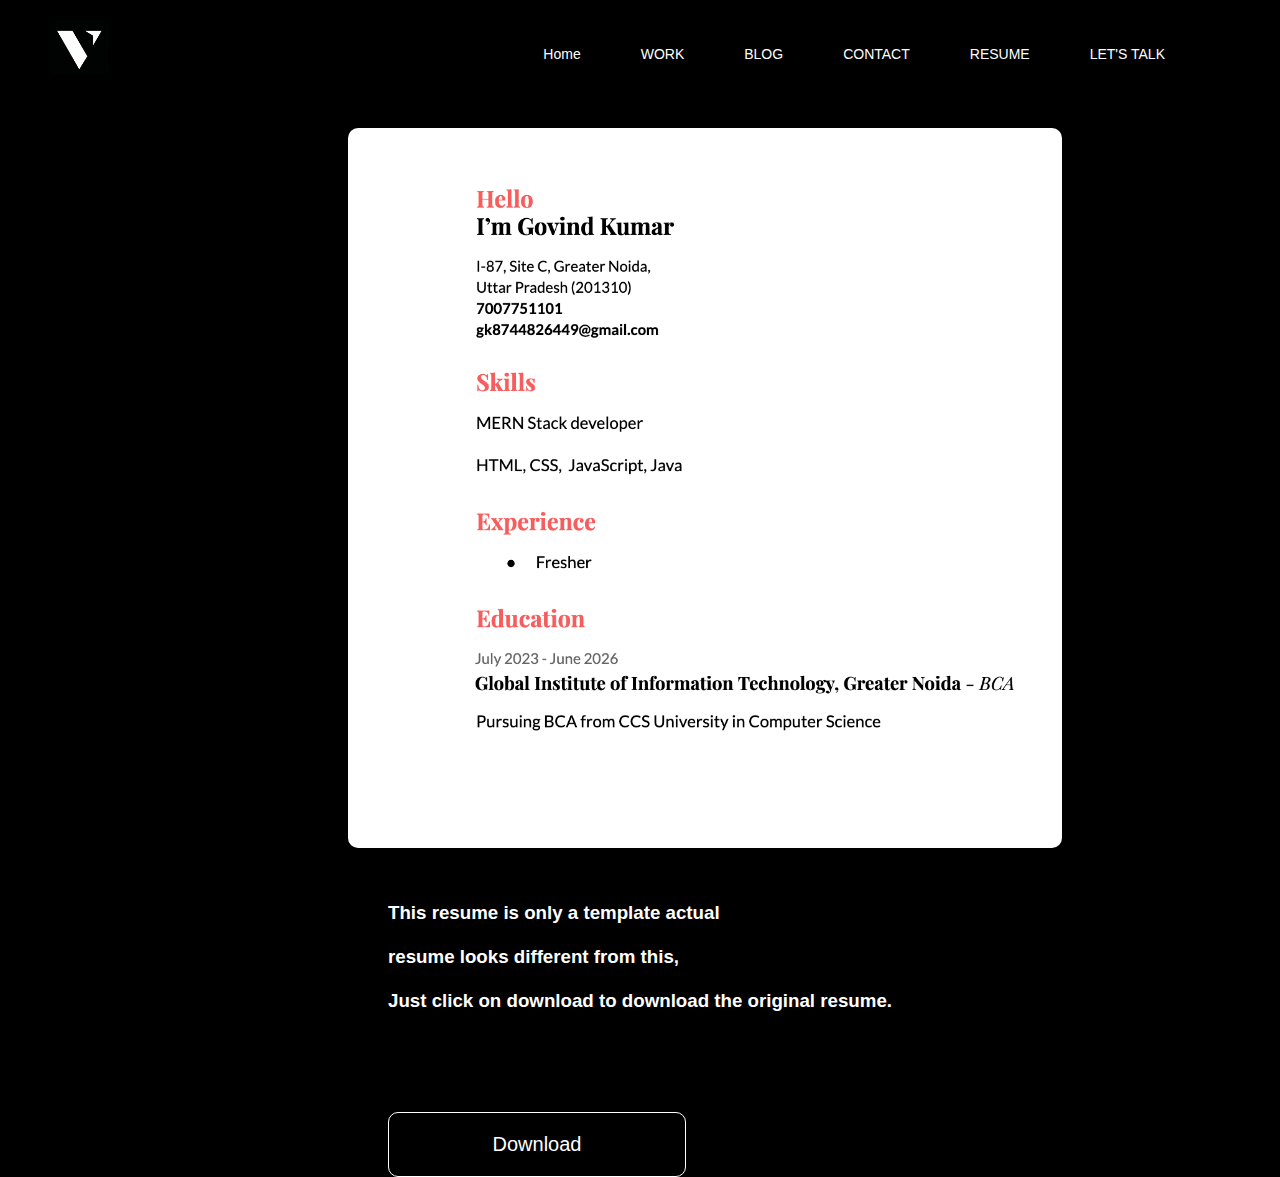
<file: resume.html>
<!DOCTYPE html>
<html lang="en">
  <head>
    <meta charset="UTF-8" />
    <meta name="viewport" content="width=device-width, initial-scale=1.0" />
    <title>Resume</title>
    <link rel="stylesheet" href="resume.css" />
  </head>
  <link
    rel="icon"
    type="image/png"
    href="./Assets/Gemini_Generated_Image_4lsy9y4lsy9y4lsy.png"
    sizes="32x32"
  />
  <body>
    <div class="logo">
      <img src="./Assets/Gemini_Generated_Image_4lsy9y4lsy9y4lsy.png" alt="" />
    </div>
    <header class="head">
      <nav class="nav">
        <a href="./index.html" class="nav-link">Home</a>
        <a href="" class="nav-link">WORK</a>
        <a href="" class="nav-link">BLOG</a>
        <a href="./contact.html" class="nav-link">CONTACT</a>
        <a href="" class="nav-link">RESUME</a>
        <a href="./talk.html" class="nav-link">LET'S TALK</a>
      </nav>
    </header>

    <main class="resclass">
      <div class="resimg">
        <img src="./Assets/Screenshot 2025-09-27 at 5.12.37 PM.png" alt="" />
      </div>

      <div class="info">
        <h3>This resume is only a template actual <br><br> resume looks different from this, <br><br> Just click on download to download the original resume.</h3>
        <a href="https://docs.google.com/document/d/1e3QMKfvM9bN1MICUUE1CRikFwGNO1XzuvgBz7kFEepQ/edit?usp=sharing" class="download">Download</a>
      </div>
      
    </main>
  </body>
</html>
</file>
<file: resume.css>
*{
    margin: 0;
    padding: 0;
}
body {
    font-family: 'Segoe UI', Tahoma, Geneva, Verdana, sans-serif;
    background-color: #000;
}
.head{
    display: flex;
    justify-content: end;
    background-color: black;
    height: 12vh;
}
.logo{
    display: flex ;
    justify-content: flex-start;
    align-items: center;
    position: absolute;
}
.logo img{
   margin: 20px;
   margin-left: 50px;
   height: 55px;
}
.nav{
    display: flex;
    margin: 0 100px;
    gap: 30px;
}
.nav-link {
    color: white;
    text-decoration: none;
    padding: 10px 15px;
    transition: all 0.3s ease;
    display: flex;
    align-items: center;
    position: relative;
    overflow: hidden;
    font-size: 14px;
    text-align: center;
}
.nav-link::before {
    content: '';
    position: absolute;
    bottom: 30px;
    left: 50%;
    transform: translateX(-50%);
    width: 0;
    height: 2px;
    background: linear-gradient(90deg, #ffffff, #f0f0f0);
    transition: width 0.4s ease;
}

.nav-link:hover::before,
.nav-link.active::before {
 width: calc(100% - 25px);
}

.resimg img{
    height: 80vh;
    margin-left: 130px;
    margin-top: 20px;
    border-radius: 10px;
    transform: all .5s;
}
.resimg img:hover{
    transform: scale(1.05);
}
.resclass{
    display: flex;
    justify-content: space-around;
    color: white;
    flex-wrap: wrap;
}
.info{
    margin-top:50px ;
}
.download{
    display: flex;
    justify-content: center;
    margin-top: 100px;
    text-decoration: none;
    color: white;
    padding: 20px;
    border: 1px solid white;
    border-radius: 10px;
    font-size: 20px;
    width:20vw;
    transition: all .3s;
}
.download:hover{
    background: white;
    color: black;
    transform: scale(1.1);
}
</file>
